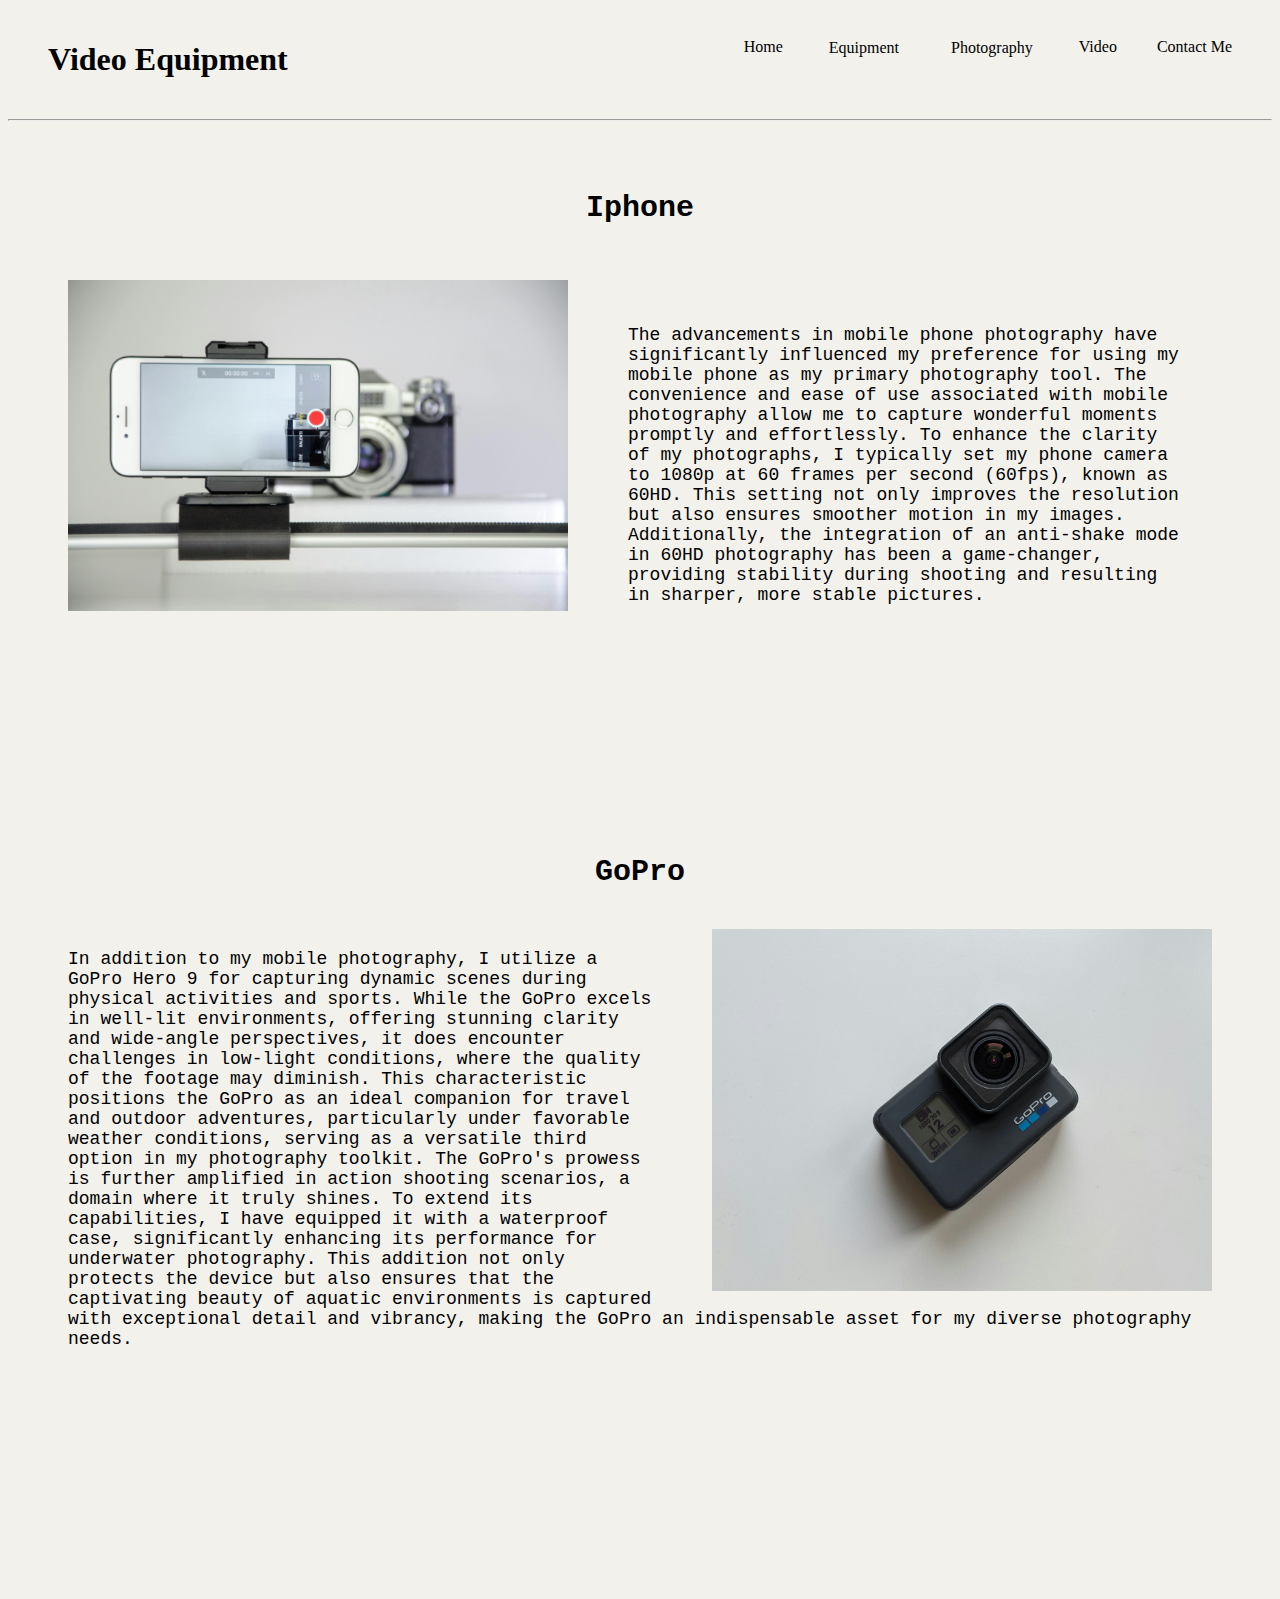
<file: equvideo.htm>
<!DOCTYPE html>

<html lang="en">

<head>
	<meta http-equiv="content-type" content="text/html; charset=utf-8" />

	<!--Meta-->
	<meta name="keywords" content="Kimi Gao Portfolio, photography, photographer, video record, equipment" />
	<meta name="description"
		content="From the versatile iPhone set to 1080p for on-the-go captures to the action-packed GoPro Hero 9, ideal for dynamic outdoor adventures and sports." />
	<meta name="author" content="Kimi Gao" />

	<title>Video Equipment</title>

	<!--CSS Link-->
	<Link rel="stylesheet" href="banner.css" type="text/css" />
	<Link rel="stylesheet" href="equvideo.css" type="text/css" />

	<!--JavaScript Link-->
	<script src="banner.js"></script>

	<script type="text/javascript">
		/* Mouse On the sub-title, change title font family */
		function changeFont() {
			var elements = document.getElementsByClassName("subtitle");
			for (var i = 0; i < elements.length; i++) {
				elements[i].style.fontFamily = "VT323";
				elements[i].style.fontStyle = "italic";
				elements[i].style.fontSize = "36px";
			}
		}

		function changeBack() {
			var elements = document.getElementsByClassName("subtitle");
			for (var i = 0; i < elements.length; i++) {
				elements[i].style.fontFamily = "Courier";
				elements[i].style.fontStyle = "normal";
				elements[i].style.fontSize = "30px";
			}
		}
	</script>

</head>

<body>
	<!--Building Out the Meanu Below-->
	<div class="banner">
		<h1>Video Equipment</h1>

		<div class="topcol" id="fircol">

			<!--Home Button-->
			<a href="index.htm" class="active">Home</a>

			<!--Equipment Button-->
			<div class="drpdwn1">
				<button class="drpbtn1"><a href="equphotography.htm">Equipment</a></button>
				<div class="drpdwncontent1">
					<a href="equphotography.htm">Photography</a>
					<a href="equvideo.htm">Video</a>
				</div>
			</div>

			<div class="drpdwn2">
				<button class="drpbtn2"><a href="photography.htm">Photography</a></button>
				<div class="drpdwncontent2">
					<a href="Boston.htm">Boston</a>
					<a href="RI.htm">Rhode Island</a>
					<a href="NF.htm">Niagara Falls</a>
					<a href="YS.htm">Yellowstone</a>
					<a href="GT.htm">Great Teton</a>
					<a href="Yosemite.htm">Yosemite</a>
					<a href="BJ.htm">Beijing</a>
					<a href="SR.htm">Sun Rise Observation</a>
					<a href="Hawaii.htm">Hawaii</a>
				</div>
			</div>

			<a href="video.htm">Video</a>
			<a href="contact.htm">Contact Me</a>

			<!--Icon-->
			<a href="javascript:void(0);" style="font-size:15px;" class="icon" onclick="myFunction()">&#9776;</a>
		</div>
	</div>

	<div class="divider">
		<hr />
	</div>

	<!--Banner Ending-->

	<!--P1-->
	<div class="pg">
		<h2 class="subtitle" onmouseover="changeFont(this)" onmouseout="changeBack(this)">Iphone</h2>
		<img id="iphone" src="equ/equ_iphone.jpg" alt="iPhone Video Equipment" title="iPhone Video Equipment"
			width="500px" ; />
		<p id="p1">
			The advancements in mobile phone photography have significantly influenced my preference for using my mobile
			phone as my primary photography tool. The convenience and ease of use associated with mobile photography
			allow
			me to capture wonderful moments promptly and effortlessly. To enhance the clarity of my photographs, I
			typically
			set my phone camera to 1080p at 60 frames per second (60fps), known as 60HD. This setting not only improves
			the
			resolution but also ensures smoother motion in my images. Additionally, the integration of an anti-shake
			mode in
			60HD photography has been a game-changer, providing stability during shooting and resulting in sharper, more
			stable pictures.
		</p>
	</div>

	<!--P2-->
	<div class="pg">
		<h2 class="subtitle" onmouseover="changeFont(this)" onmouseout="changeBack(this)">GoPro</h2>
		<img id="gopro" src="equ/equ_gopro.jpg" alt="GoPro9" title="GoPro9" width="500px" ; />
		<p id="p2">
			In addition to my mobile photography, I utilize a GoPro Hero 9 for capturing dynamic scenes during physical
			activities and sports. While the GoPro excels in well-lit environments, offering stunning clarity and
			wide-angle
			perspectives, it does encounter challenges in low-light conditions, where the quality of the footage may
			diminish. This characteristic positions the GoPro as an ideal companion for travel and outdoor adventures,
			particularly under favorable weather conditions, serving as a versatile third option in my photography
			toolkit.

			The GoPro's prowess is further amplified in action shooting scenarios, a domain where it truly shines. To
			extend
			its capabilities, I have equipped it with a waterproof case, significantly enhancing its performance for
			underwater photography. This addition not only protects the device but also ensures that the captivating
			beauty
			of aquatic environments is captured with exceptional detail and vibrancy, making the GoPro an indispensable
			asset for my diverse photography needs.
		</p>
	</div>



</body>

</html>
</file>
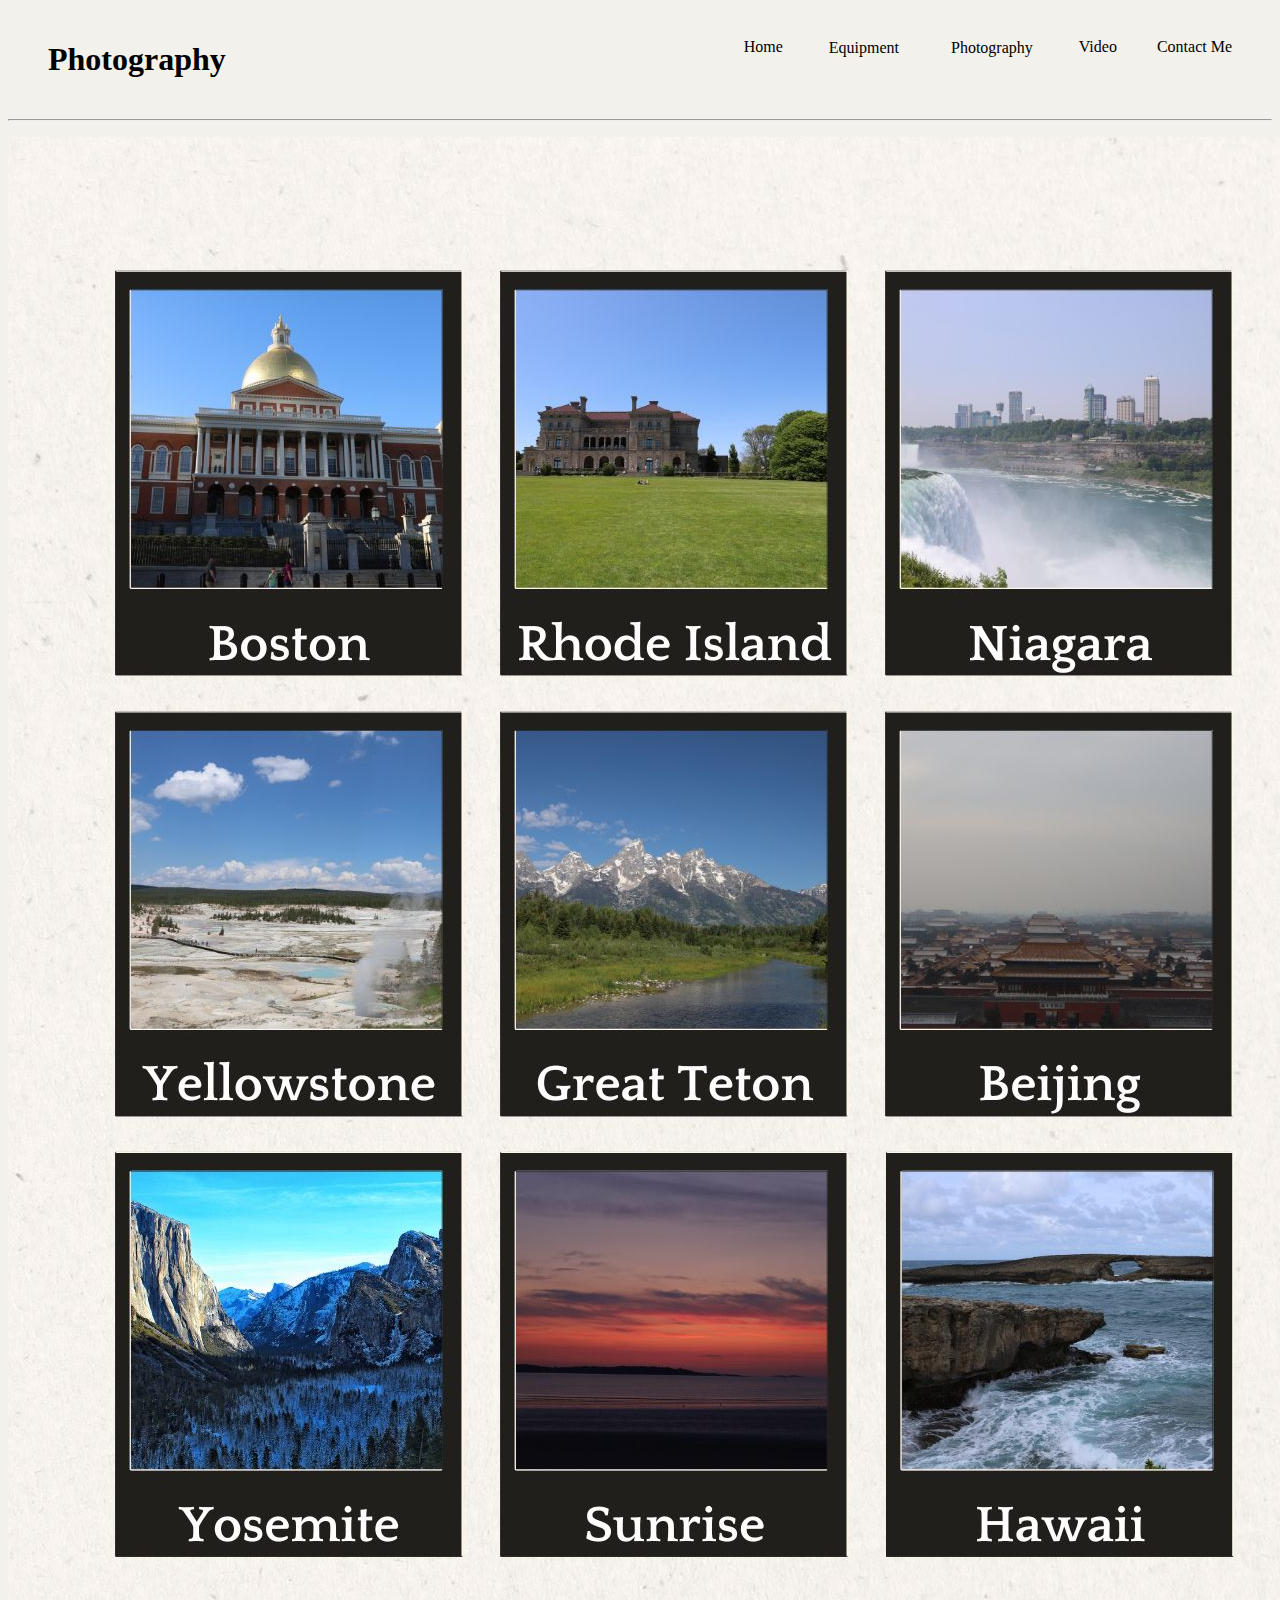
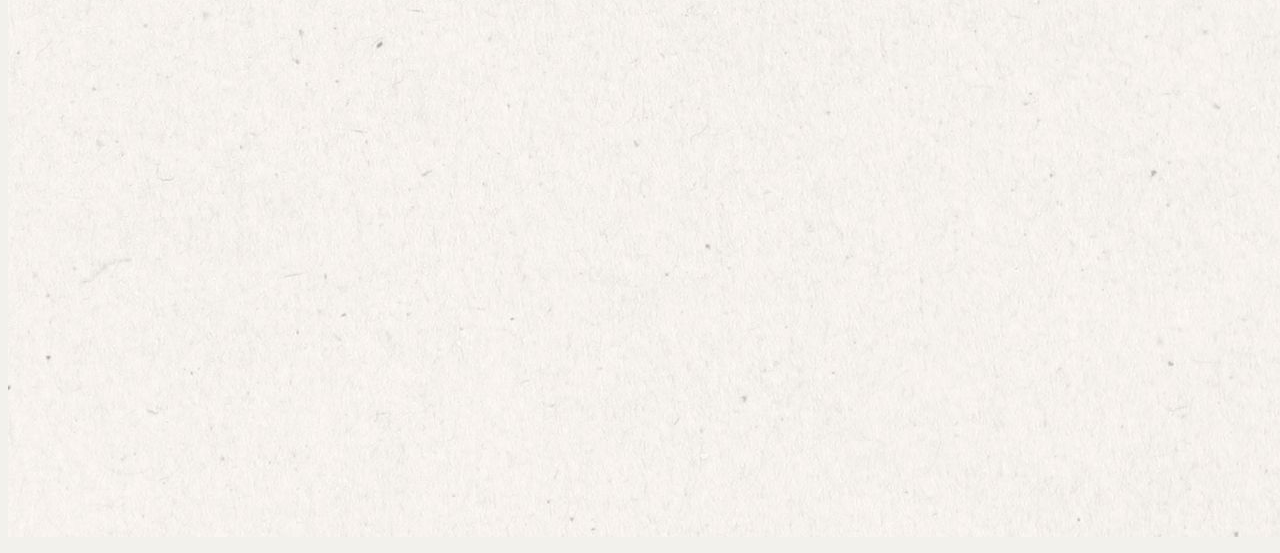
<file: photography.htm>
<!DOCTYPE html>

<html lang="en">

<head>
	<meta http-equiv="content-type" content="text/html; charset=utf-8" />

	<!--Meta-->
	<meta name="keywords" content="Kimi Gao Portfolio, photography, photographer, map, link" />
    <meta name="description"
        content="Explore Kimi Gao's photographic journey through a curated collection of locations" />
    <meta name="author" content="Kimi Gao" />

	<title>Photography</title>

	<!--CSS Link-->
	<Link rel="stylesheet" href="banner.css" type="text/css" />
	<Link rel="stylesheet" href="photography.css" type="text/css" />

	<!--JavaScript Link-->
	<script src="banner.js"></script>

</head>

<body>
	<!--Building Out the Meanu Below-->
	<div class="banner">
		<h1>Photography</h1>

		<div class="topcol" id="fircol">

			<!--Home Button-->
			<a href="index.htm" class="active">Home</a>

			<!--Equipment Button-->
			<div class="drpdwn1">
				<button class="drpbtn1"><a href="equphotography.htm">Equipment</a></button>
				<div class="drpdwncontent1">
					<a href="equphotography.htm">Photography</a>
					<a href="equvideo.htm">Video</a>
				</div>
			</div>

			<div class="drpdwn2">
				<button class="drpbtn2"><a href="photography.htm">Photography</a></button>
				<div class="drpdwncontent2">
					<a href="Boston.htm">Boston</a>
					<a href="RI.htm">Rhode Island</a>
					<a href="NF.htm">Niagara Falls</a>
					<a href="YS.htm">Yellowstone</a>
					<a href="GT.htm">Great Teton</a>
					<a href="Yosemite.htm">Yosemite</a>
					<a href="BJ.htm">Beijing</a>
					<a href="SR.htm">Sun Rise Observation</a>
					<a href="Hawaii.htm">Hawaii</a>
				</div>
			</div>

			<a href="video.htm">Video</a>
			<a href="contact.htm">Contact Me</a>

			<!--Icon-->
			<a href="javascript:void(0);" style="font-size:15px;" class="icon" onclick="myFunction()">&#9776;</a>
		</div>
	</div>

	<div class="divider">
		<hr/>
	</div>

	<!--Banner Ending-->

	<map name="travel" id="location">
		<area shape="rect" coords="123,150,434,452" href="Boston.htm" alt="Boston Photography"/>
		<area shape="rect" coords="505,152,818,451" href="RI.htm" alt="Rhode Island Photography"/>
		<area shape="rect" coords="892,153,1204,453" href="NF.htm" alt="Niagara Falls Photography"/>
		<area shape="rect" coords="122,592,434,893" href="YS.htm" alt="Yellowstone Photography"/>
		<area shape="rect" coords="508,594,819,893" href="GT.htm" alt="Great Teton Photography"/>
		<area shape="rect" coords="891,592,1205,893" href="BJ.htm" alt="Beijing Photography"/>
		<area shape="rect" coords="123,1032,434,1334" href="Yosemite.htm" alt="Yosemite Photography"/>
		<area shape="rect" coords="506,1033,819,1333" href="SR.htm" alt="Sunrise Photography"/>
		<area shape="rect" coords="892,1034,1205,1333" href="" alt="Hawaii Photography"/>

	</map>
	<p>
		<img src="places.jpg" alt="Travel Locations" title="Travel Locations" usemap="#travel"/>
	</p>
</body>

</html>
</file>
<file: banner.css>
/* Banner Style Set */
/* Banner background */

body {
        background-color: #f2f1ec;
}

h1 {
        font-size: 2em;
        font-family: Amagro;
        float: left;
        padding-left: 20px;

}

.banner{
        display: flex; /* Aligns items horizontally */
        align-items: center; /* Centers items vertically */
        justify-content: space-between; /* Separates the h1 and nav */
        padding: 0 20px; /* Adds padding inside the banner */
        margin: 0;
        float: none;
}

/* Mouse On & Mouse Over change font style */
.mousestyle {
        color:#f2f1ec;
        text-decoration: underline;
}

.topcol {
        overflow: hidden;
        font-family: Kanit;
        float: right;
        justify-content: space-between;
        margin-top: 20px;
        margin-bottom: 40px;
        
}

/* Design the button: Home, Equipment, Photography, Video, Contact Me */
.topcol a {
        float: left;
        color: black;
        display: block;
        text-align: center;
        padding: 10px 20px;
        text-decoration: none;
        font-size: 1em;
}

/* Begin Button Equipment Set */
/* Design Equipment button whole DIV */
.drpdwn1 {
        float: left;
        overflow: hidden;
}

/* Design Equipment button */
.drpdwn1 .drpbtn1 {
        font-size: 1em;
        border: none;
        outline: none;
        color: black;
        font-family: inherit;
        background-color: inherit;
        margin: 0;
}

/* In Equipment, Design the words Photography and Video */
.drpdwncontent1 {
        position: absolute;
        display: none;
        background-color: white;
        z-index: 1;
}

.drpdwn1:hover .drpdwncontent1 {
        display: block;
}

/* Design the 'drop down content'. */
.drpdwncontent1 a {
        float: none;
        display: block;
        color: black;
        padding: 12px 20px;
        text-decoration: none;
        text-align: left;
}

/* When mouse on those button, their background color will turn grey */
.topcol a:hover,
.drpdwn1:hover .drpbtn1,
.drpdwn2:hover .drpbtn2 {
        background-color: rgb(238, 234, 234);
        color: black;
        display: block;
}


/* When mouse on the words (Photography and Video), the background color will turn light gray. */
.drpdwncontent1 a:hover {
        background-color: lightgray;;
        color: black;
}

/* Begin Button Photography Set */
/* Design Photography button whole DIV */
.drpdwn2 {
        float: left;
        overflow: hidden;
}

/* Design Equipment button */
.drpdwn2 .drpbtn2 {
        font-size: 1em;
        border: none;
        outline: none;
        color: black;
        font-family: inherit;
        background-color: inherit;
        margin: 0;
}

/* In Equipment, Design the words Photography and Video */
.drpdwncontent2 {
        position: absolute;
        display: none;
        background-color: white;
        z-index: 1;
}

.drpdwn2:hover .drpdwncontent2 {
        display: block;
}

/* Design the 'drop down content'. */
.drpdwncontent2 a {
        float: none;
        display: block;
        color: black;
        padding: 12px 16px;
        text-decoration: none;
        text-align: left;
}

/* When mouse on those button, their background color will turn grey */
/*
.topcol a:hover,
.drpdwn2:hover .drpbtn2 {
        background-color:  rgb(238, 234, 234);
        color: black;
}
*/

/* When mouse on the words (Photography and Video), the background color will turn light gray. */
.drpdwncontent2 a:hover {
        background-color: lightgray;
        color: black;
        display: block;
}


/* Icon Set */
/* dont show icon unless we need to scroll */
.topcol .icon {
        display: none;
}

@media screen and (max-width: 750px) {

        .topcol a:not(:first-child),
        .drpdwn1 .drpbtn1 {
                display: none;
        }
        .drpdwn2 .drpbtn2 {
                display: none;
        }

        .topcol a.icon {
                float: right;
                display: block;
        }
}

@media screen and (max-width: 750px) {
        .topcol.responsive {
                position: relative;
        }

        .topcol.responsive .icon {
                position: absolute;
                right: 0;
                top: 0;
        }

        .topcol.responsive a {
                float: none;
                display: block;
                text-align: left;
        }

        .topcol.responsive .drpdwn1 {
                float: none;
        }

        .topcol.responsive .drpdwn2 {
                float: none;
        }

        .topcol.responsive .drpdwncontent1 {
                position: relative;
        }

        .topcol.responsive .drpdwncontent2 {
                position: relative;
        }

        .topcol.responsive .drpdwn1 .drpbtn1 {
                display: block;
                width: 100%;
                text-align: left;
        }

        .topcol.responsive .drpdwn2 .drpbtn2 {
                display: block;
                width: 100%;
                text-align: left;
        }
}

/* Whole banner set end */
</file>
<file: equvideo.css>
/* subtitle font style */
.subtitle {
    font-family: Courier;
    font-size: 30px;
    text-align: center;
    margin-top: 70px;
    padding-bottom: 15px;
}

/* each paragraph space between */
.pg {
    margin-bottom: 250px;
    margin-left: 60px;
    margin-right: 60px;
}

/* paragraph font */
p {
    font-size: 18px;
    font-family: Courier new;
}

img#iphone {
    float: left;
    padding-right: 60px;
    padding-top: 15px;
}

p#p1 {
    padding-right: 30px;
    padding-top: 60px;
}

img#gopro {
    float: right;
    padding-left: 60px;
}

p#p2 {
    padding-top: 20px;
    margin-right: 10px;
}
</file>
<file: photography.css>
img {
    display: block;
    margin: 0 auto;
    height: auto;
}
</file>
